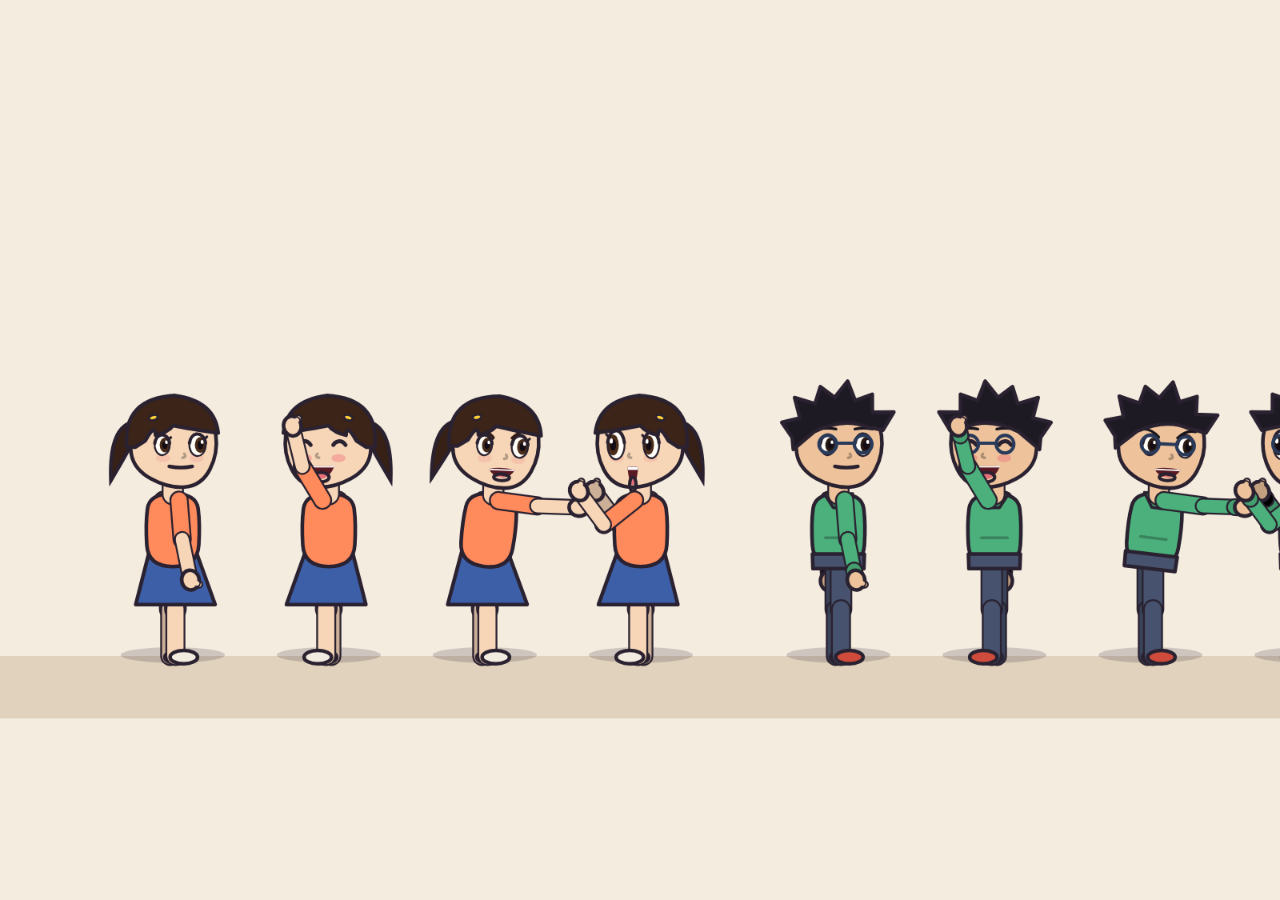
<file: gallery.html>
<!doctype html><html lang="zh-Hant"><head><meta charset="utf-8"><meta name="viewport" content="width=device-width, initial-scale=1">
<title>紙偶小劇場・角色</title><style>body{margin:0;background:#f4ecdf;font-family:system-ui}canvas{display:block;width:100vw;height:auto}</style></head><body>
<canvas id="c" width="1600" height="900"></canvas>
<script type="module">
// every character of the series, standing, and in a few poses: to look at the puppets
import { drawPuppet, makePose } from './js/rig.js';
import { SERIES } from './series/neighbours/series.js';
const c = document.getElementById('c'), g = c.getContext('2d');
g.fillStyle = '#f4ecdf'; g.fillRect(0, 0, c.width, c.height);
const S = 260; // pixels per metre
g.setTransform(S, 0, 0, -S, 60, c.height - 80);
g.fillStyle = '#e0d2bc'; g.fillRect(-1, -0.3, 10, 0.3);
const ids = Object.keys(SERIES.cast).filter((k) => SERIES.cast[k].kind !== 'voice'); let x = 0.6;
const poses = [(p) => p, (p) => { p.armF = { sh: 2.6, el: 0.3, hand: 'open' }; p.face.mouth = { open: 0.6, wide: 0.6, round: 0, smile: 0.7 }; p.face.happyEyes = 1; p.face.blush = 0.6; return p; },
  (p) => { p.lean = 0.12; p.armF = { sh: 1.4, el: 0.1, hand: 'point' }; p.face.brow = -0.6; p.face.browIn = 1; p.face.mouth = { open: 0.35, wide: 0.5, round: 0, smile: -0.6 }; return p; },
  (p) => { p.face.eyes = 1.25; p.face.brow = 1; p.face.mouth = { open: 0.7, wide: 0.1, round: 1, smile: 0 }; p.armF = { sh: 0.9, el: 1.6, hand: 'open' }; p.armB = { sh: 0.9, el: 1.6, hand: 'open' }; return p; }];
for (const id of ids) {
  for (let k = 0; k < (ids.length > 3 ? 2 : 4); k++) { const p = poses[k % poses.length](makePose(x, k % 2 ? -1 : 1)); drawPuppet(g, SERIES.cast[id], p); x += 0.75; }
  x += 0.2;
}
window.DONE = true;
</script></body></html>
</file>
